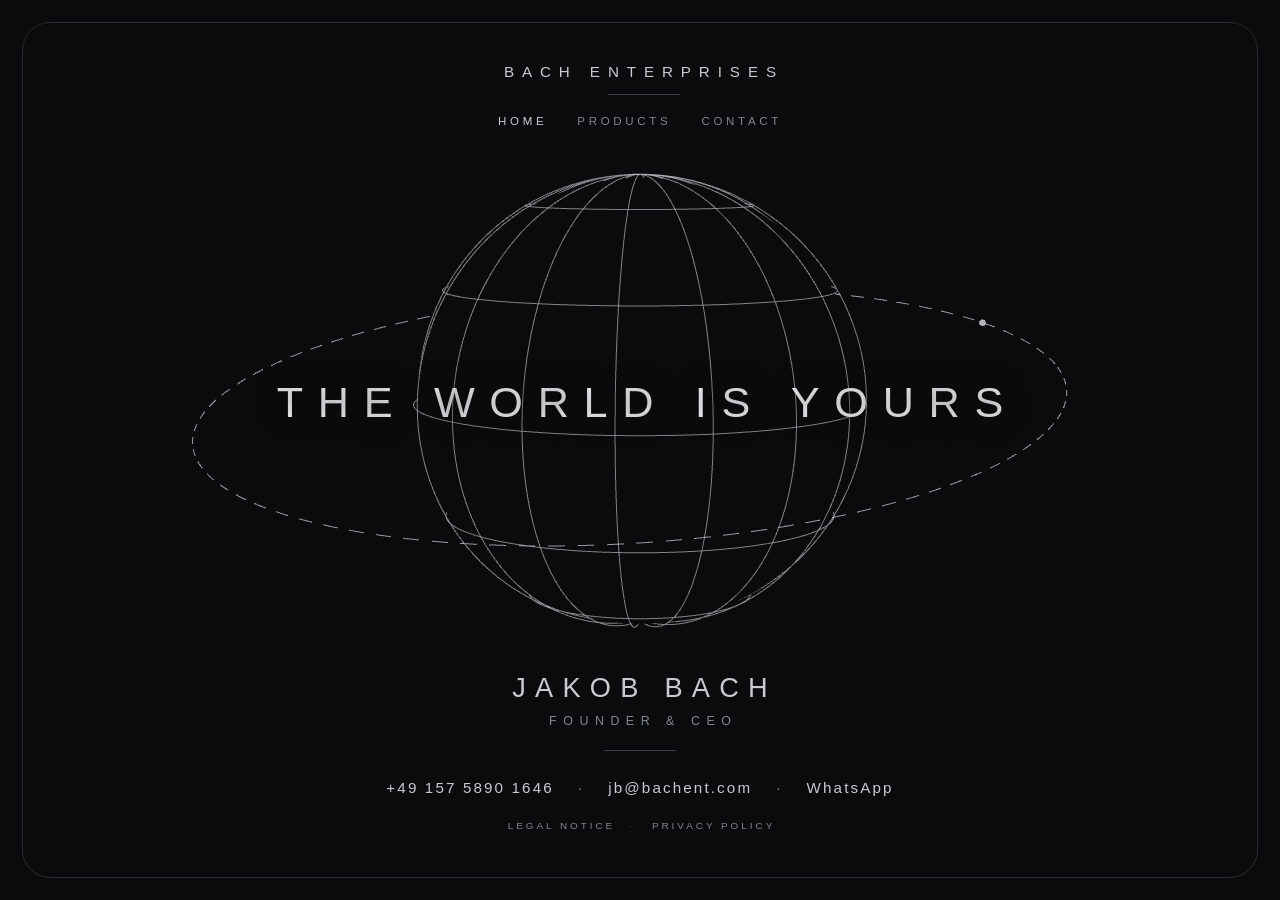
<file: index.html>
<!DOCTYPE html>
<html lang="en">
<head>
<meta charset="utf-8">
<meta name="viewport" content="width=device-width, initial-scale=1">
<title>Bach Enterprises</title>
<meta name="description" content="Bach Enterprises — Jakob Bach, Founder & CEO. The world is yours. Get in touch.">
<meta name="theme-color" content="#0a0b0c">
<link rel="canonical" href="https://bachent.com/">
<meta property="og:title" content="Bach Enterprises">
<meta property="og:description" content="The world is yours. — Jakob Bach, Founder & CEO">
<meta property="og:type" content="website">
<meta property="og:url" content="https://bachent.com/">
<meta property="og:image" content="https://bachent.com/og.png">
<meta property="og:image:width" content="1200">
<meta property="og:image:height" content="630">
<meta name="twitter:card" content="summary_large_image">
<link rel="icon" href="/favicon.png" sizes="48x48">
<link rel="icon" href="data:image/svg+xml,%3Csvg xmlns='http://www.w3.org/2000/svg' viewBox='0 0 64 64'%3E%3Crect width='64' height='64' rx='12' fill='%230a0b0c'/%3E%3Ccircle cx='32' cy='32' r='15' fill='none' stroke='%23c7cbce' stroke-width='2'/%3E%3Cellipse cx='32' cy='32' rx='15' ry='6.2' fill='none' stroke='%23c7cbce' stroke-width='2'/%3E%3Cellipse cx='32' cy='32' rx='6.2' ry='15' fill='none' stroke='%23c7cbce' stroke-width='2'/%3E%3Cellipse cx='32' cy='32' rx='26' ry='9' fill='none' stroke='%23888d91' stroke-width='1.6' stroke-dasharray='4 3' transform='rotate(-14 32 32)'/%3E%3C/svg%3E" type="image/svg+xml">
<link rel="apple-touch-icon" href="/apple-touch-icon.png">

<!-- Importmap MUSS vor allen module-Scripts stehen -->
<script type="importmap">
{ "imports": { "three": "./vendor/three.module.js" } }
</script>

<!-- Sichtbarkeits-Gate, JS-unabhaengig robust: ohne JS ist alles sichtbar;
     mit JS wird ausgeblendet und per .loaded eingeblendet. Scheitert das
     3D-Modul (kein Importmap-Support, 404, Blocker), schaltet der
     Error-Handler bzw. der Timeout auf den statischen Fallback um. -->
<script>
(function () {
  var root = document.documentElement;
  root.classList.add('js');
  function fallback() {
    if (!root.classList.contains('loaded')) root.classList.add('no-webgl', 'loaded');
  }
  window.addEventListener('error', function (e) {
    var t = e.target;
    if ((t && t.tagName === 'SCRIPT') || /module|import/i.test(e.message || '')) fallback();
  }, true);
  setTimeout(fallback, 3000);
})();
</script>

<link rel="stylesheet" href="./styles.css">
</head>
<body>

<canvas id="scene" aria-hidden="true"></canvas>

<!-- Statischer Fallback (kein WebGL / kein JS): Orbit vorne unten kreuzend,
     nach rechts steigend — wie auf der Kartenrückseite -->
<div id="fallback" aria-hidden="true">
  <svg viewBox="0 0 856 540" preserveAspectRatio="xMidYMid meet" fill="none">
    <g stroke="#82878c" stroke-width="1.4">
      <ellipse cx="428" cy="270" rx="230" ry="78" stroke-dasharray="10 8" transform="rotate(-12 428 270)"/>
    </g>
    <g>
      <circle cx="428" cy="270" r="128" fill="#0a0b0c"/>
      <g stroke="#c7cbce" stroke-width="1.4">
        <circle cx="428" cy="270" r="128"/>
        <ellipse cx="428" cy="270" rx="128" ry="52"/>
        <ellipse cx="428" cy="270" rx="128" ry="102"/>
        <ellipse cx="428" cy="270" rx="52" ry="128"/>
        <ellipse cx="428" cy="270" rx="102" ry="128"/>
        <line x1="300" y1="270" x2="556" y2="270"/>
        <line x1="428" y1="142" x2="428" y2="398"/>
      </g>
    </g>
    <g stroke="#a8adb1" stroke-width="1.4">
      <path d="M 205.4 324.2 A 230 78 -12 0 0 653.4 229.0" stroke-dasharray="10 8"/>
    </g>
  </svg>
</div>

<div class="card-edge" aria-hidden="true"></div>

<div class="stage">
  <header class="brand">
    <h1>Bach&nbsp;Enterprises</h1>
    <nav class="menu" aria-label="Site">
      <a href="./" aria-current="page">Home</a>
      <a href="products.html">Products</a>
      <a href="contact.html">Contact</a>
    </nav>
  </header>

  <main id="taglineWrap">
    <p class="tagline glint" data-em="19">The&nbsp;World&nbsp;Is&nbsp;Yours</p>
  </main>

  <footer id="foot">
    <div class="who">
      <p class="name">Jakob&nbsp;Bach</p>
      <p class="role">Founder&nbsp;&amp;&nbsp;CEO</p>
    </div>
    <nav class="contact" aria-label="Contact">
      <a href="tel:+4915758901646" aria-label="Call +49 157 5890 1646">+49&nbsp;157&nbsp;5890&nbsp;1646</a>
      <span class="dot" aria-hidden="true">·</span>
      <a href="mailto:jb@bachent.com" aria-label="Email jb@bachent.com">jb@bachent.com</a>
      <span class="dot" aria-hidden="true">·</span>
      <a href="https://wa.me/4915758901646" rel="noopener" aria-label="Chat on WhatsApp">WhatsApp</a>
    </nav>
    <p class="legal-link">
      <a href="legal.html">Legal Notice</a><span class="dot" aria-hidden="true">·</span><a href="privacy.html">Privacy Policy</a>
    </p>
  </footer>
</div>

<script type="module" src="./scene.js"></script>
</body>
</html>
</file>
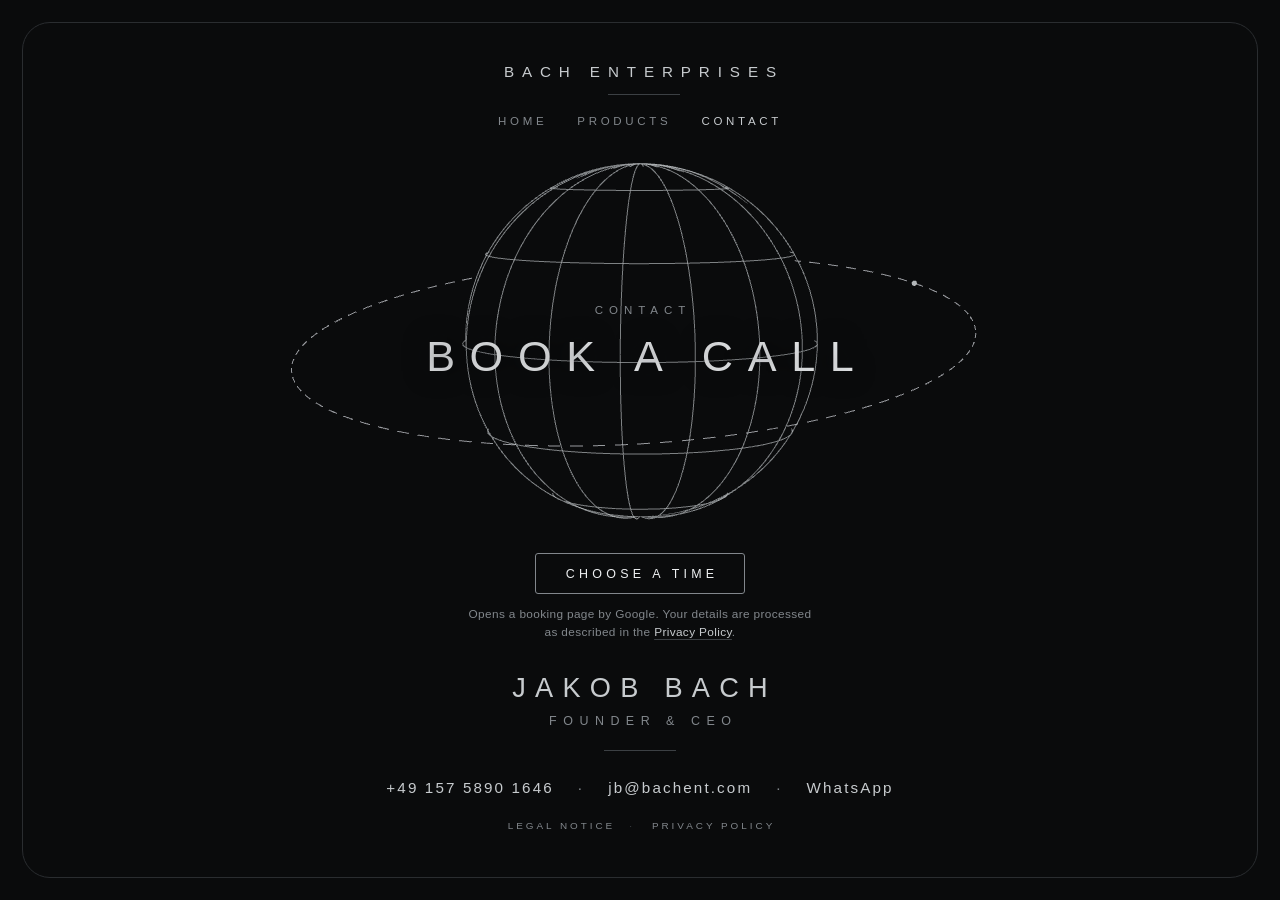
<file: contact.html>
<!DOCTYPE html>
<html lang="en">
<head>
<meta charset="utf-8">
<meta name="viewport" content="width=device-width, initial-scale=1">
<title>Contact — Bach Enterprises</title>
<meta name="description" content="Book a call with Jakob Bach, Bach Enterprises.">
<meta name="theme-color" content="#0a0b0c">
<link rel="canonical" href="https://bachent.com/contact.html">
<meta property="og:title" content="Contact — Bach Enterprises">
<meta property="og:description" content="Book a call with Jakob Bach, Bach Enterprises.">
<meta property="og:type" content="website">
<meta property="og:url" content="https://bachent.com/contact.html">
<meta property="og:image" content="https://bachent.com/og.png">
<meta property="og:image:width" content="1200">
<meta property="og:image:height" content="630">
<meta name="twitter:card" content="summary_large_image">
<link rel="icon" href="/favicon.png" sizes="48x48">
<link rel="icon" href="data:image/svg+xml,%3Csvg xmlns='http://www.w3.org/2000/svg' viewBox='0 0 64 64'%3E%3Crect width='64' height='64' rx='12' fill='%230a0b0c'/%3E%3Ccircle cx='32' cy='32' r='15' fill='none' stroke='%23c7cbce' stroke-width='2'/%3E%3Cellipse cx='32' cy='32' rx='15' ry='6.2' fill='none' stroke='%23c7cbce' stroke-width='2'/%3E%3Cellipse cx='32' cy='32' rx='6.2' ry='15' fill='none' stroke='%23c7cbce' stroke-width='2'/%3E%3Cellipse cx='32' cy='32' rx='26' ry='9' fill='none' stroke='%23888d91' stroke-width='1.6' stroke-dasharray='4 3' transform='rotate(-14 32 32)'/%3E%3C/svg%3E" type="image/svg+xml">
<link rel="apple-touch-icon" href="/apple-touch-icon.png">

<!-- Importmap MUSS vor allen module-Scripts stehen -->
<script type="importmap">
{ "imports": { "three": "./vendor/three.module.js" } }
</script>

<!-- Sichtbarkeits-Gate, JS-unabhaengig robust: ohne JS ist alles sichtbar;
     mit JS wird ausgeblendet und per .loaded eingeblendet. Scheitert das
     3D-Modul (kein Importmap-Support, 404, Blocker), schaltet der
     Error-Handler bzw. der Timeout auf den statischen Fallback um. -->
<script>
(function () {
  var root = document.documentElement;
  root.classList.add('js');
  function fallback() {
    if (!root.classList.contains('loaded')) root.classList.add('no-webgl', 'loaded');
  }
  window.addEventListener('error', function (e) {
    var t = e.target;
    if ((t && t.tagName === 'SCRIPT') || /module|import/i.test(e.message || '')) fallback();
  }, true);
  setTimeout(fallback, 3000);
})();
</script>

<link rel="stylesheet" href="./styles.css">
</head>
<body>

<canvas id="scene" aria-hidden="true"></canvas>

<!-- Statischer Fallback (kein WebGL / kein JS): Orbit vorne unten kreuzend,
     nach rechts steigend — wie auf der Kartenrückseite -->
<div id="fallback" aria-hidden="true">
  <svg viewBox="0 0 856 540" preserveAspectRatio="xMidYMid meet" fill="none">
    <g stroke="#82878c" stroke-width="1.4">
      <ellipse cx="428" cy="270" rx="230" ry="78" stroke-dasharray="10 8" transform="rotate(-12 428 270)"/>
    </g>
    <g>
      <circle cx="428" cy="270" r="128" fill="#0a0b0c"/>
      <g stroke="#c7cbce" stroke-width="1.4">
        <circle cx="428" cy="270" r="128"/>
        <ellipse cx="428" cy="270" rx="128" ry="52"/>
        <ellipse cx="428" cy="270" rx="128" ry="102"/>
        <ellipse cx="428" cy="270" rx="52" ry="128"/>
        <ellipse cx="428" cy="270" rx="102" ry="128"/>
        <line x1="300" y1="270" x2="556" y2="270"/>
        <line x1="428" y1="142" x2="428" y2="398"/>
      </g>
    </g>
    <g stroke="#a8adb1" stroke-width="1.4">
      <path d="M 205.4 324.2 A 230 78 -12 0 0 653.4 229.0" stroke-dasharray="10 8"/>
    </g>
  </svg>
</div>

<div class="card-edge" aria-hidden="true"></div>

<div class="stage has-offer">
  <header class="brand">
    <h1>Bach&nbsp;Enterprises</h1>
    <nav class="menu" aria-label="Site">
      <a href="./">Home</a>
      <a href="products.html">Products</a>
      <a href="contact.html" aria-current="page">Contact</a>
    </nav>
  </header>

  <main id="taglineWrap">
    <p class="eyebrow">Contact</p>
    <p class="tagline glint" data-em="12">Book&nbsp;a&nbsp;Call</p>
  </main>

  <footer id="foot">
    <div class="offer">
      <a class="cta" href="https://calendar.app.google/jmKdn6SKFpkmTy7f6" target="_blank" rel="noopener noreferrer">Choose&nbsp;a&nbsp;Time</a>
      <p class="offer-note">Opens a booking page by Google. Your details are processed as described in the <a href="privacy.html">Privacy Policy</a>.</p>
    </div>
    <div class="who">
      <p class="name">Jakob&nbsp;Bach</p>
      <p class="role">Founder&nbsp;&amp;&nbsp;CEO</p>
    </div>
    <nav class="contact" aria-label="Contact">
      <a href="tel:+4915758901646" aria-label="Call +49 157 5890 1646">+49&nbsp;157&nbsp;5890&nbsp;1646</a>
      <span class="dot" aria-hidden="true">·</span>
      <a href="mailto:jb@bachent.com" aria-label="Email jb@bachent.com">jb@bachent.com</a>
      <span class="dot" aria-hidden="true">·</span>
      <a href="https://wa.me/4915758901646" rel="noopener" aria-label="Chat on WhatsApp">WhatsApp</a>
    </nav>
    <p class="legal-link">
      <a href="legal.html">Legal Notice</a><span class="dot" aria-hidden="true">·</span><a href="privacy.html">Privacy Policy</a>
    </p>
  </footer>
</div>

<script type="module" src="./scene.js"></script>
</body>
</html>
</file>
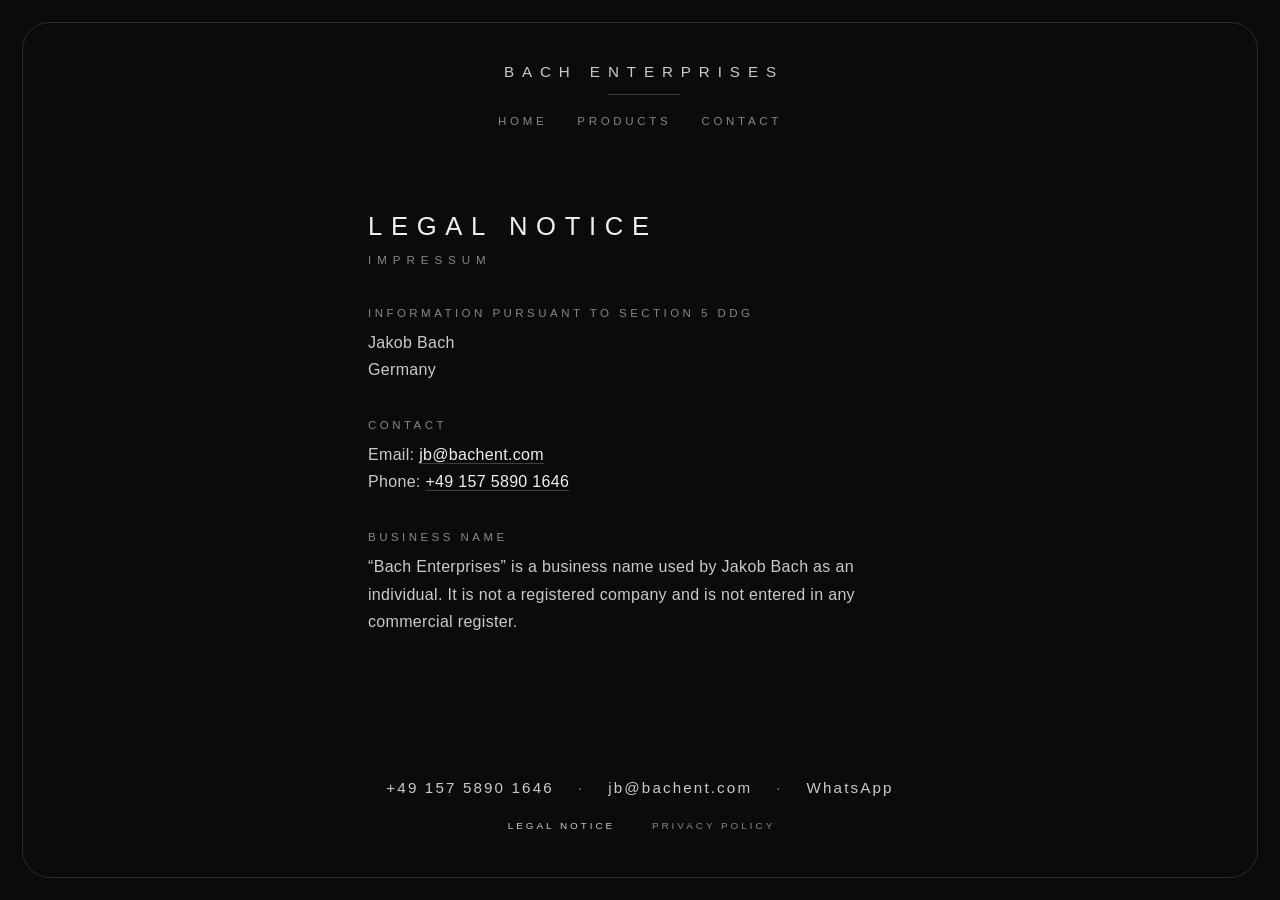
<file: legal.html>
<!DOCTYPE html>
<html lang="en">
<head>
<meta charset="utf-8">
<meta name="viewport" content="width=device-width, initial-scale=1">
<title>Legal Notice — Bach Enterprises</title>
<meta name="description" content="Legal notice (Impressum) of Bach Enterprises, Jakob Bach.">
<meta name="theme-color" content="#0a0b0c">
<link rel="canonical" href="https://bachent.com/legal.html">
<link rel="icon" href="/favicon.png" sizes="48x48">
<link rel="icon" href="data:image/svg+xml,%3Csvg xmlns='http://www.w3.org/2000/svg' viewBox='0 0 64 64'%3E%3Crect width='64' height='64' rx='12' fill='%230a0b0c'/%3E%3Ccircle cx='32' cy='32' r='15' fill='none' stroke='%23c7cbce' stroke-width='2'/%3E%3Cellipse cx='32' cy='32' rx='15' ry='6.2' fill='none' stroke='%23c7cbce' stroke-width='2'/%3E%3Cellipse cx='32' cy='32' rx='6.2' ry='15' fill='none' stroke='%23c7cbce' stroke-width='2'/%3E%3Cellipse cx='32' cy='32' rx='26' ry='9' fill='none' stroke='%23888d91' stroke-width='1.6' stroke-dasharray='4 3' transform='rotate(-14 32 32)'/%3E%3C/svg%3E" type="image/svg+xml">
<link rel="apple-touch-icon" href="/apple-touch-icon.png">

<!-- Textseite ohne 3D-Szene: bewusst ohne Sichtbarkeits-Gate, Importmap und
     scene.js — das Gate würde den Inhalt sonst bis zum 3s-Timeout ausblenden. -->
<link rel="stylesheet" href="./styles.css">
</head>
<body>

<div class="card-edge" aria-hidden="true"></div>

<div class="stage stage-doc">
  <header class="brand">
    <h1>Bach&nbsp;Enterprises</h1>
    <nav class="menu" aria-label="Site">
      <a href="./">Home</a>
      <a href="products.html">Products</a>
      <a href="contact.html">Contact</a>
    </nav>
  </header>

  <main class="doc">
    <h2>Legal Notice</h2>
    <p class="doc-sub">Impressum</p>

    <h3>Information pursuant to Section&nbsp;5 DDG</h3>
    <p>Jakob Bach<br>Germany</p>

    <h3>Contact</h3>
    <p>
      Email: <a href="mailto:jb@bachent.com">jb@bachent.com</a><br>
      Phone: <a href="tel:+4915758901646">+49&nbsp;157&nbsp;5890&nbsp;1646</a>
    </p>

    <h3>Business Name</h3>
    <p>“Bach Enterprises” is a business name used by Jakob Bach as an individual. It is not a registered company and is not entered in any commercial register.</p>
  </main>

  <footer class="doc-foot">
    <nav class="contact" aria-label="Contact">
      <a href="tel:+4915758901646" aria-label="Call +49 157 5890 1646">+49&nbsp;157&nbsp;5890&nbsp;1646</a>
      <span class="dot" aria-hidden="true">·</span>
      <a href="mailto:jb@bachent.com" aria-label="Email jb@bachent.com">jb@bachent.com</a>
      <span class="dot" aria-hidden="true">·</span>
      <a href="https://wa.me/4915758901646" rel="noopener" aria-label="Chat on WhatsApp">WhatsApp</a>
    </nav>
    <p class="legal-link">
      <a href="legal.html" aria-current="page">Legal Notice</a><span class="dot" aria-hidden="true">·</span><a href="privacy.html">Privacy Policy</a>
    </p>
  </footer>
</div>

</body>
</html>
</file>
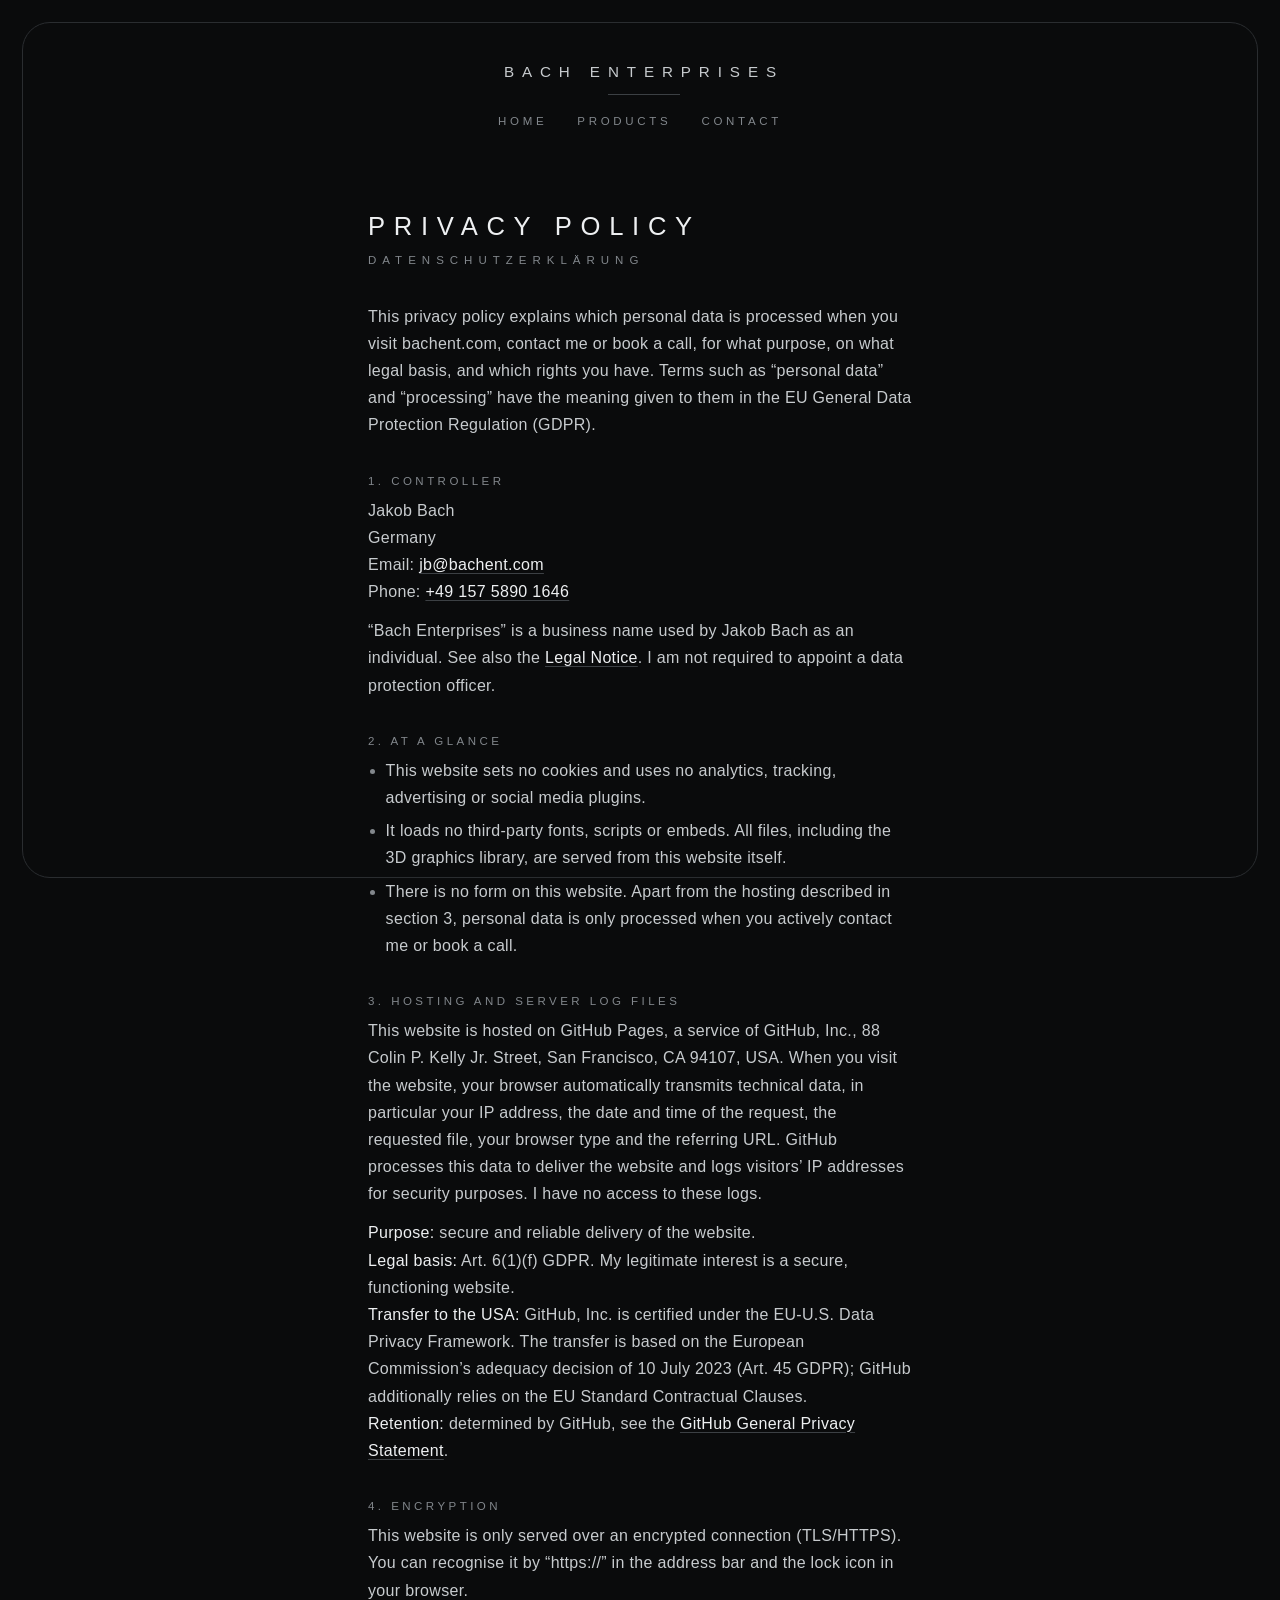
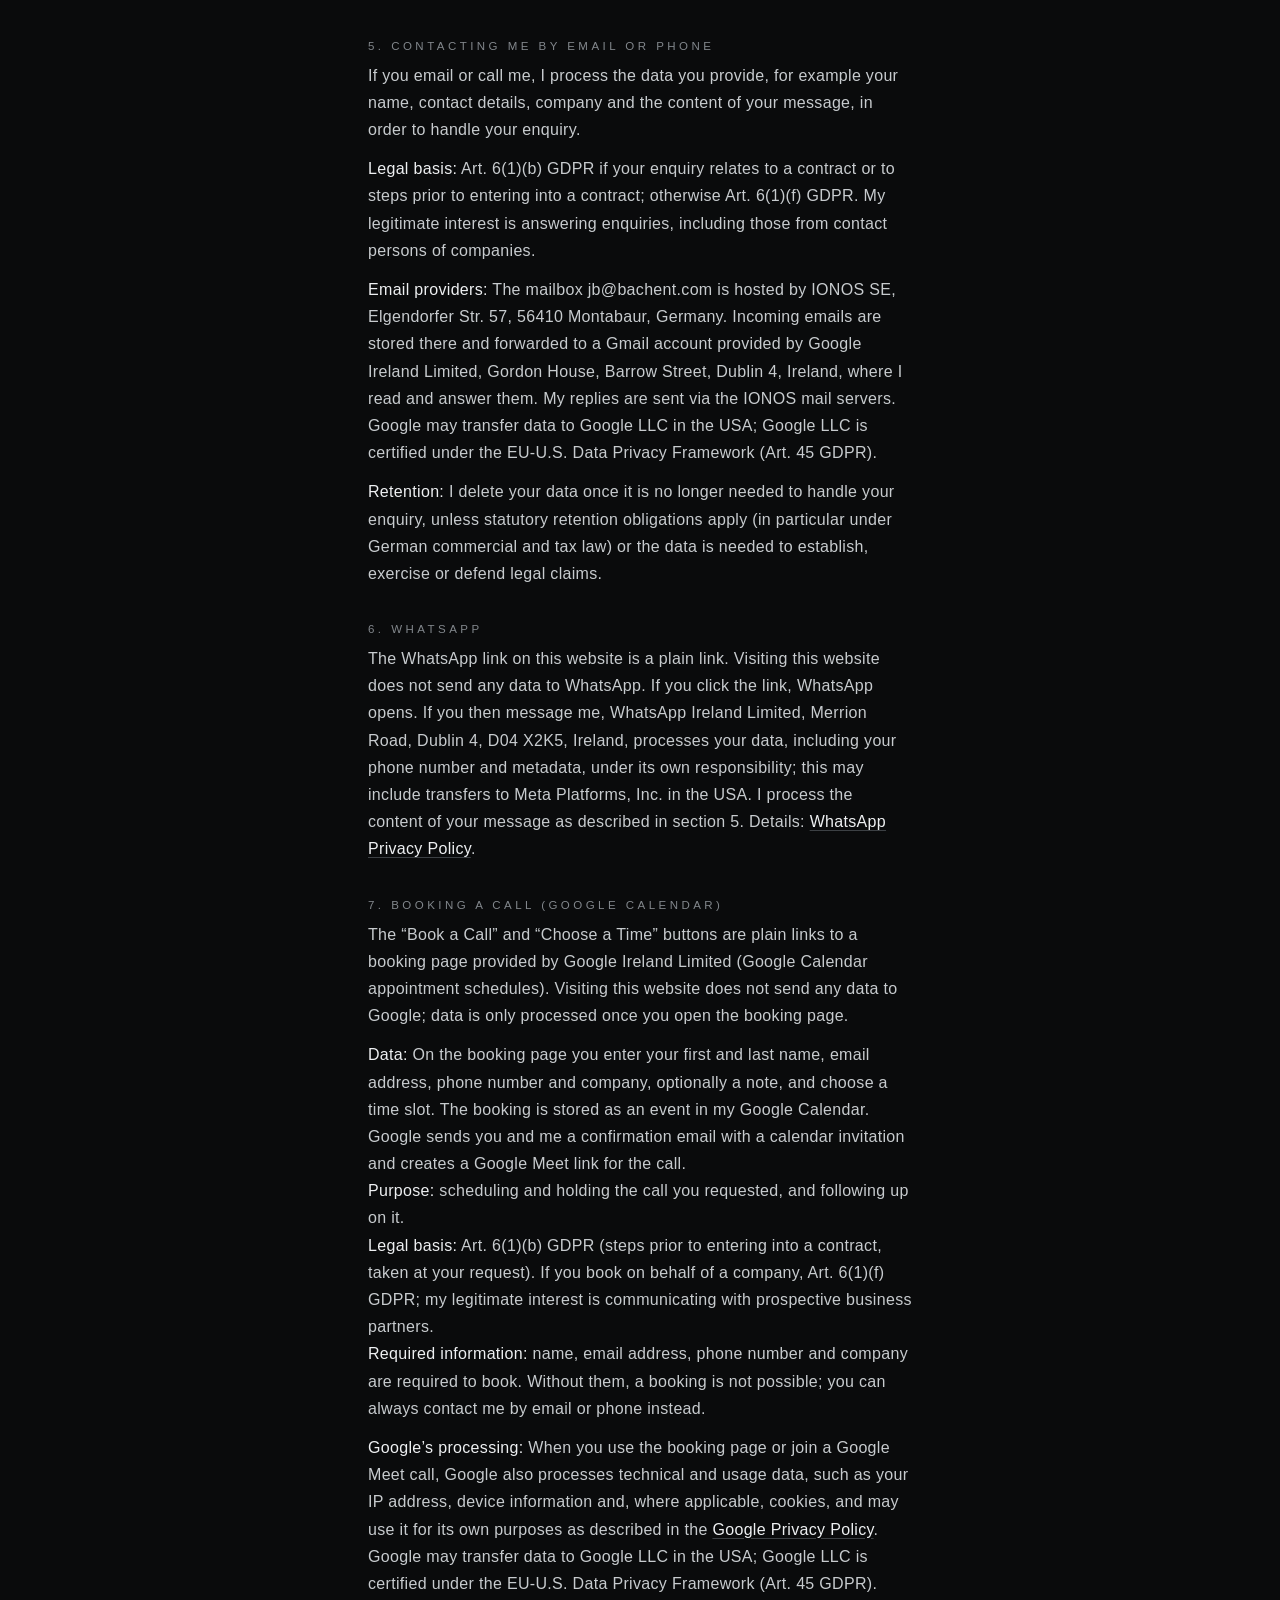
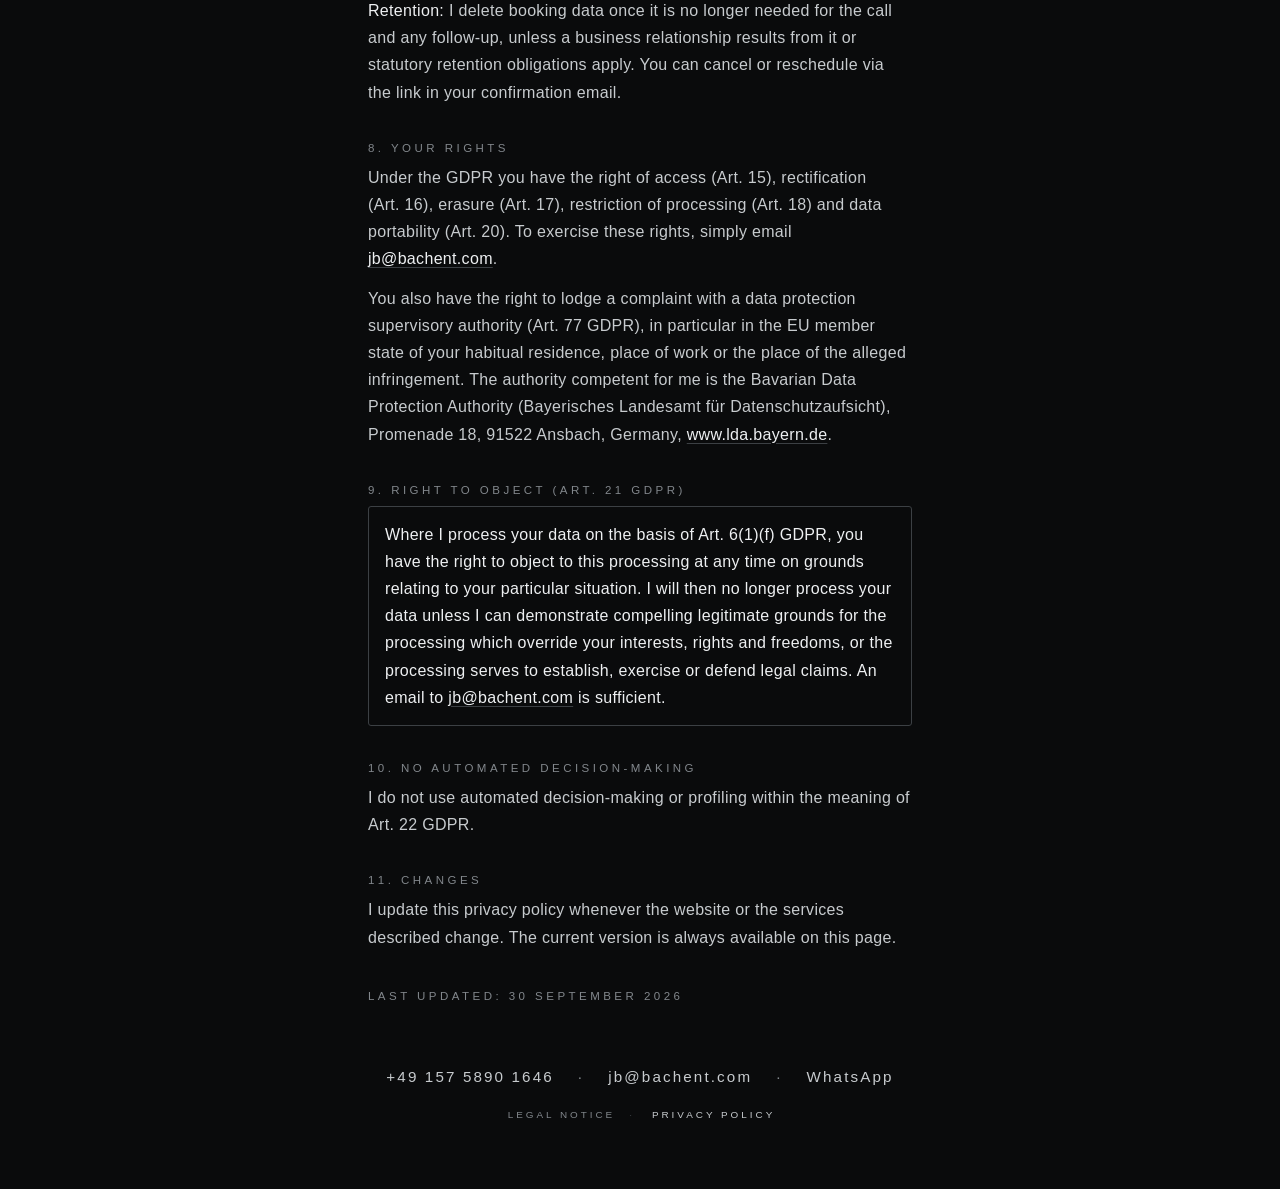
<file: privacy.html>
<!DOCTYPE html>
<html lang="en">
<head>
<meta charset="utf-8">
<meta name="viewport" content="width=device-width, initial-scale=1">
<title>Privacy Policy — Bach Enterprises</title>
<meta name="description" content="Privacy policy (Datenschutzerklärung) of Bach Enterprises, Jakob Bach.">
<meta name="theme-color" content="#0a0b0c">
<link rel="canonical" href="https://bachent.com/privacy.html">
<link rel="icon" href="/favicon.png" sizes="48x48">
<link rel="icon" href="data:image/svg+xml,%3Csvg xmlns='http://www.w3.org/2000/svg' viewBox='0 0 64 64'%3E%3Crect width='64' height='64' rx='12' fill='%230a0b0c'/%3E%3Ccircle cx='32' cy='32' r='15' fill='none' stroke='%23c7cbce' stroke-width='2'/%3E%3Cellipse cx='32' cy='32' rx='15' ry='6.2' fill='none' stroke='%23c7cbce' stroke-width='2'/%3E%3Cellipse cx='32' cy='32' rx='6.2' ry='15' fill='none' stroke='%23c7cbce' stroke-width='2'/%3E%3Cellipse cx='32' cy='32' rx='26' ry='9' fill='none' stroke='%23888d91' stroke-width='1.6' stroke-dasharray='4 3' transform='rotate(-14 32 32)'/%3E%3C/svg%3E" type="image/svg+xml">
<link rel="apple-touch-icon" href="/apple-touch-icon.png">

<!-- Textseite ohne 3D-Szene: bewusst ohne Sichtbarkeits-Gate, Importmap und
     scene.js (siehe legal.html). -->
<link rel="stylesheet" href="./styles.css">
</head>
<body>

<div class="card-edge" aria-hidden="true"></div>

<div class="stage stage-doc">
  <header class="brand">
    <h1>Bach&nbsp;Enterprises</h1>
    <nav class="menu" aria-label="Site">
      <a href="./">Home</a>
      <a href="products.html">Products</a>
      <a href="contact.html">Contact</a>
    </nav>
  </header>

  <main class="doc">
    <h2>Privacy Policy</h2>
    <p class="doc-sub">Datenschutzerklärung</p>

    <p class="doc-lead">This privacy policy explains which personal data is processed when you visit bachent.com, contact me or book a call, for what purpose, on what legal basis, and which rights you have. Terms such as “personal data” and “processing” have the meaning given to them in the EU General Data Protection Regulation (GDPR).</p>

    <h3>1. Controller</h3>
    <p>Jakob Bach<br>Germany<br>
      Email: <a href="mailto:jb@bachent.com">jb@bachent.com</a><br>
      Phone: <a href="tel:+4915758901646">+49&nbsp;157&nbsp;5890&nbsp;1646</a></p>
    <p>“Bach Enterprises” is a business name used by Jakob Bach as an individual. See also the <a href="legal.html">Legal Notice</a>. I am not required to appoint a data protection officer.</p>

    <h3>2. At a Glance</h3>
    <ul>
      <li>This website sets no cookies and uses no analytics, tracking, advertising or social media plugins.</li>
      <li>It loads no third-party fonts, scripts or embeds. All files, including the 3D graphics library, are served from this website itself.</li>
      <li>There is no form on this website. Apart from the hosting described in section&nbsp;3, personal data is only processed when you actively contact me or book a call.</li>
    </ul>

    <h3>3. Hosting and Server Log Files</h3>
    <p>This website is hosted on GitHub Pages, a service of GitHub, Inc., 88 Colin P. Kelly Jr. Street, San Francisco, CA 94107, USA. When you visit the website, your browser automatically transmits technical data, in particular your IP address, the date and time of the request, the requested file, your browser type and the referring URL. GitHub processes this data to deliver the website and logs visitors’ IP addresses for security purposes. I have no access to these logs.</p>
    <p><strong>Purpose:</strong> secure and reliable delivery of the website.<br>
      <strong>Legal basis:</strong> Art.&nbsp;6(1)(f) GDPR. My legitimate interest is a secure, functioning website.<br>
      <strong>Transfer to the USA:</strong> GitHub, Inc. is certified under the EU-U.S. Data Privacy Framework. The transfer is based on the European Commission’s adequacy decision of 10&nbsp;July&nbsp;2023 (Art.&nbsp;45 GDPR); GitHub additionally relies on the EU Standard Contractual Clauses.<br>
      <strong>Retention:</strong> determined by GitHub, see the <a href="https://docs.github.com/en/site-policy/privacy-policies/github-general-privacy-statement" rel="noopener noreferrer">GitHub General Privacy Statement</a>.</p>

    <h3>4. Encryption</h3>
    <p>This website is only served over an encrypted connection (TLS/HTTPS). You can recognise it by “https://” in the address bar and the lock icon in your browser.</p>

    <h3>5. Contacting Me by Email or Phone</h3>
    <p>If you email or call me, I process the data you provide, for example your name, contact details, company and the content of your message, in order to handle your enquiry.</p>
    <p><strong>Legal basis:</strong> Art.&nbsp;6(1)(b) GDPR if your enquiry relates to a contract or to steps prior to entering into a contract; otherwise Art.&nbsp;6(1)(f) GDPR. My legitimate interest is answering enquiries, including those from contact persons of companies.</p>
    <p><strong>Email providers:</strong> The mailbox jb@bachent.com is hosted by IONOS SE, Elgendorfer Str.&nbsp;57, 56410 Montabaur, Germany. Incoming emails are stored there and forwarded to a Gmail account provided by Google Ireland Limited, Gordon House, Barrow Street, Dublin&nbsp;4, Ireland, where I read and answer them. My replies are sent via the IONOS mail servers. Google may transfer data to Google LLC in the USA; Google LLC is certified under the EU-U.S. Data Privacy Framework (Art.&nbsp;45 GDPR).</p>
    <p><strong>Retention:</strong> I delete your data once it is no longer needed to handle your enquiry, unless statutory retention obligations apply (in particular under German commercial and tax law) or the data is needed to establish, exercise or defend legal claims.</p>

    <h3>6. WhatsApp</h3>
    <p>The WhatsApp link on this website is a plain link. Visiting this website does not send any data to WhatsApp. If you click the link, WhatsApp opens. If you then message me, WhatsApp Ireland Limited, Merrion Road, Dublin&nbsp;4, D04&nbsp;X2K5, Ireland, processes your data, including your phone number and metadata, under its own responsibility; this may include transfers to Meta Platforms, Inc. in the USA. I process the content of your message as described in section&nbsp;5. Details: <a href="https://www.whatsapp.com/legal/privacy-policy-eea" rel="noopener noreferrer">WhatsApp Privacy Policy</a>.</p>

    <h3>7. Booking a Call (Google Calendar)</h3>
    <p>The “Book a Call” and “Choose a Time” buttons are plain links to a booking page provided by Google Ireland Limited (Google Calendar appointment schedules). Visiting this website does not send any data to Google; data is only processed once you open the booking page.</p>
    <p><strong>Data:</strong> On the booking page you enter your first and last name, email address, phone number and company, optionally a note, and choose a time slot. The booking is stored as an event in my Google Calendar. Google sends you and me a confirmation email with a calendar invitation and creates a Google Meet link for the call.<br>
      <strong>Purpose:</strong> scheduling and holding the call you requested, and following up on it.<br>
      <strong>Legal basis:</strong> Art.&nbsp;6(1)(b) GDPR (steps prior to entering into a contract, taken at your request). If you book on behalf of a company, Art.&nbsp;6(1)(f) GDPR; my legitimate interest is communicating with prospective business partners.<br>
      <strong>Required information:</strong> name, email address, phone number and company are required to book. Without them, a booking is not possible; you can always contact me by email or phone instead.</p>
    <p><strong>Google’s processing:</strong> When you use the booking page or join a Google Meet call, Google also processes technical and usage data, such as your IP address, device information and, where applicable, cookies, and may use it for its own purposes as described in the <a href="https://policies.google.com/privacy" rel="noopener noreferrer">Google Privacy Policy</a>. Google may transfer data to Google LLC in the USA; Google LLC is certified under the EU-U.S. Data Privacy Framework (Art.&nbsp;45 GDPR).<br>
      <strong>Retention:</strong> I delete booking data once it is no longer needed for the call and any follow-up, unless a business relationship results from it or statutory retention obligations apply. You can cancel or reschedule via the link in your confirmation email.</p>

    <h3>8. Your Rights</h3>
    <p>Under the GDPR you have the right of access (Art.&nbsp;15), rectification (Art.&nbsp;16), erasure (Art.&nbsp;17), restriction of processing (Art.&nbsp;18) and data portability (Art.&nbsp;20). To exercise these rights, simply email <a href="mailto:jb@bachent.com">jb@bachent.com</a>.</p>
    <p>You also have the right to lodge a complaint with a data protection supervisory authority (Art.&nbsp;77 GDPR), in particular in the EU member state of your habitual residence, place of work or the place of the alleged infringement. The authority competent for me is the Bavarian Data Protection Authority (Bayerisches Landesamt für Datenschutzaufsicht), Promenade&nbsp;18, 91522 Ansbach, Germany, <a href="https://www.lda.bayern.de" rel="noopener noreferrer">www.lda.bayern.de</a>.</p>

    <h3>9. Right to Object (Art.&nbsp;21 GDPR)</h3>
    <p class="doc-emph">Where I process your data on the basis of Art.&nbsp;6(1)(f) GDPR, you have the right to object to this processing at any time on grounds relating to your particular situation. I will then no longer process your data unless I can demonstrate compelling legitimate grounds for the processing which override your interests, rights and freedoms, or the processing serves to establish, exercise or defend legal claims. An email to <a href="mailto:jb@bachent.com">jb@bachent.com</a> is sufficient.</p>

    <h3>10. No Automated Decision-Making</h3>
    <p>I do not use automated decision-making or profiling within the meaning of Art.&nbsp;22 GDPR.</p>

    <h3>11. Changes</h3>
    <p>I update this privacy policy whenever the website or the services described change. The current version is always available on this page.</p>
    <p class="doc-date">Last updated: 30&nbsp;September&nbsp;2026</p>
  </main>

  <footer class="doc-foot">
    <nav class="contact" aria-label="Contact">
      <a href="tel:+4915758901646" aria-label="Call +49 157 5890 1646">+49&nbsp;157&nbsp;5890&nbsp;1646</a>
      <span class="dot" aria-hidden="true">·</span>
      <a href="mailto:jb@bachent.com" aria-label="Email jb@bachent.com">jb@bachent.com</a>
      <span class="dot" aria-hidden="true">·</span>
      <a href="https://wa.me/4915758901646" rel="noopener" aria-label="Chat on WhatsApp">WhatsApp</a>
    </nav>
    <p class="legal-link">
      <a href="legal.html">Legal Notice</a><span class="dot" aria-hidden="true">·</span><a href="privacy.html" aria-current="page">Privacy Policy</a>
    </p>
  </footer>
</div>

</body>
</html>
</file>
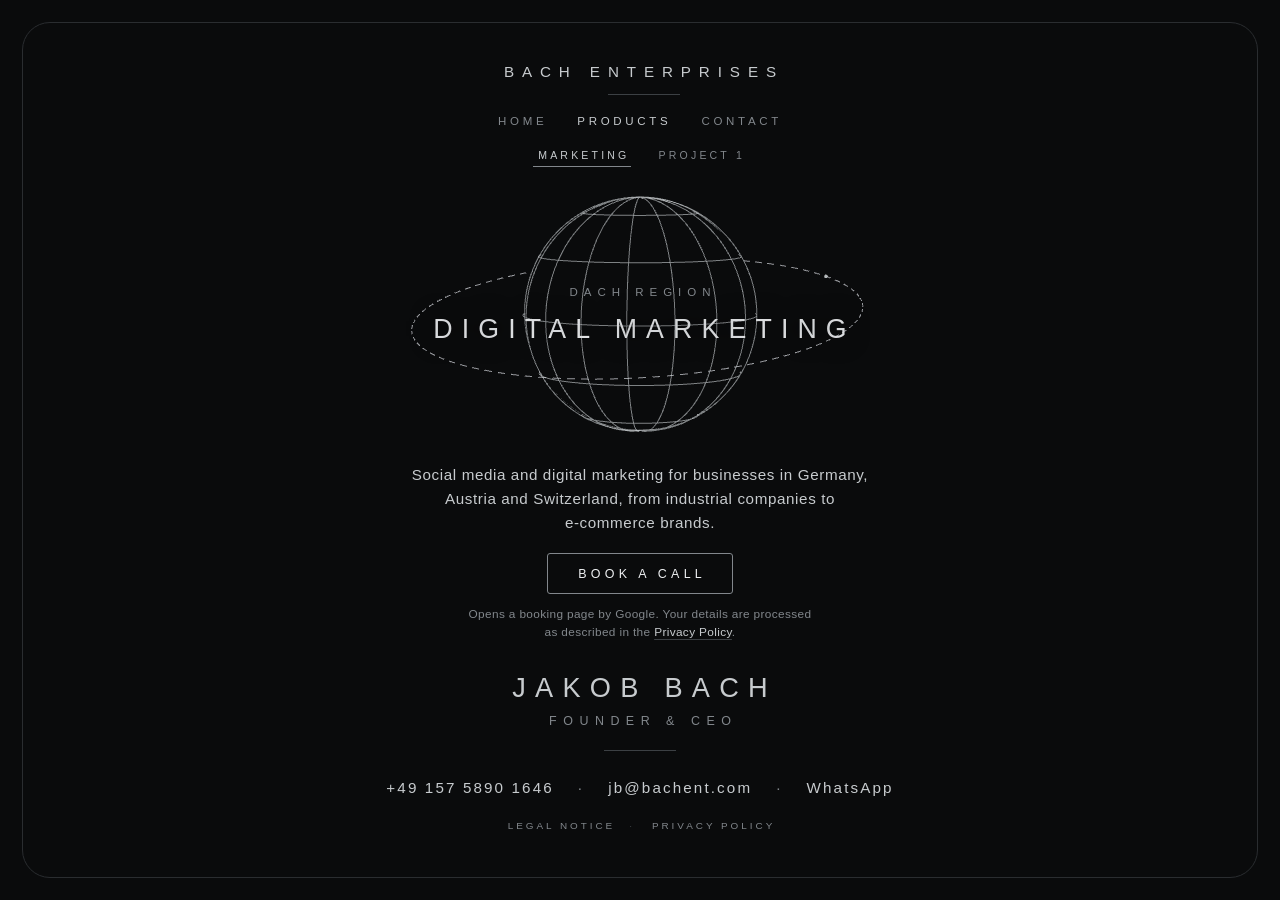
<file: products.html>
<!DOCTYPE html>
<html lang="en">
<head>
<meta charset="utf-8">
<meta name="viewport" content="width=device-width, initial-scale=1">
<title>Products — Bach Enterprises</title>
<meta name="description" content="Bach Enterprises: social media and digital marketing for businesses in the DACH region. Launching soon: Project 1.">
<meta name="theme-color" content="#0a0b0c">
<link rel="canonical" href="https://bachent.com/products.html">
<meta property="og:title" content="Products — Bach Enterprises">
<meta property="og:description" content="Digital marketing for businesses in the DACH region. Launching soon: Project 1.">
<meta property="og:type" content="website">
<meta property="og:url" content="https://bachent.com/products.html">
<meta property="og:image" content="https://bachent.com/og.png">
<meta property="og:image:width" content="1200">
<meta property="og:image:height" content="630">
<meta name="twitter:card" content="summary_large_image">
<link rel="icon" href="/favicon.png" sizes="48x48">
<link rel="icon" href="data:image/svg+xml,%3Csvg xmlns='http://www.w3.org/2000/svg' viewBox='0 0 64 64'%3E%3Crect width='64' height='64' rx='12' fill='%230a0b0c'/%3E%3Ccircle cx='32' cy='32' r='15' fill='none' stroke='%23c7cbce' stroke-width='2'/%3E%3Cellipse cx='32' cy='32' rx='15' ry='6.2' fill='none' stroke='%23c7cbce' stroke-width='2'/%3E%3Cellipse cx='32' cy='32' rx='6.2' ry='15' fill='none' stroke='%23c7cbce' stroke-width='2'/%3E%3Cellipse cx='32' cy='32' rx='26' ry='9' fill='none' stroke='%23888d91' stroke-width='1.6' stroke-dasharray='4 3' transform='rotate(-14 32 32)'/%3E%3C/svg%3E" type="image/svg+xml">
<link rel="apple-touch-icon" href="/apple-touch-icon.png">

<!-- Importmap MUSS vor allen module-Scripts stehen -->
<script type="importmap">
{ "imports": { "three": "./vendor/three.module.js" } }
</script>

<!-- Sichtbarkeits-Gate, JS-unabhaengig robust: ohne JS ist alles sichtbar;
     mit JS wird ausgeblendet und per .loaded eingeblendet. Scheitert das
     3D-Modul (kein Importmap-Support, 404, Blocker), schaltet der
     Error-Handler bzw. der Timeout auf den statischen Fallback um. -->
<script>
(function () {
  var root = document.documentElement;
  root.classList.add('js');
  function fallback() {
    if (!root.classList.contains('loaded')) root.classList.add('no-webgl', 'loaded');
  }
  window.addEventListener('error', function (e) {
    var t = e.target;
    if ((t && t.tagName === 'SCRIPT') || /module|import/i.test(e.message || '')) fallback();
  }, true);
  setTimeout(fallback, 3000);
})();
</script>

<link rel="stylesheet" href="./styles.css">
</head>
<body>

<canvas id="scene" aria-hidden="true"></canvas>

<!-- Statischer Fallback (kein WebGL / kein JS): Orbit vorne unten kreuzend,
     nach rechts steigend — wie auf der Kartenrückseite -->
<div id="fallback" aria-hidden="true">
  <svg viewBox="0 0 856 540" preserveAspectRatio="xMidYMid meet" fill="none">
    <g stroke="#82878c" stroke-width="1.4">
      <ellipse cx="428" cy="270" rx="230" ry="78" stroke-dasharray="10 8" transform="rotate(-12 428 270)"/>
    </g>
    <g>
      <circle cx="428" cy="270" r="128" fill="#0a0b0c"/>
      <g stroke="#c7cbce" stroke-width="1.4">
        <circle cx="428" cy="270" r="128"/>
        <ellipse cx="428" cy="270" rx="128" ry="52"/>
        <ellipse cx="428" cy="270" rx="128" ry="102"/>
        <ellipse cx="428" cy="270" rx="52" ry="128"/>
        <ellipse cx="428" cy="270" rx="102" ry="128"/>
        <line x1="300" y1="270" x2="556" y2="270"/>
        <line x1="428" y1="142" x2="428" y2="398"/>
      </g>
    </g>
    <g stroke="#a8adb1" stroke-width="1.4">
      <path d="M 205.4 324.2 A 230 78 -12 0 0 653.4 229.0" stroke-dasharray="10 8"/>
    </g>
  </svg>
</div>

<div class="card-edge" aria-hidden="true"></div>

<div class="stage has-offer">
  <header class="brand">
    <h1>Bach&nbsp;Enterprises</h1>
    <nav class="menu" aria-label="Site">
      <a href="./">Home</a>
      <a href="products.html" aria-current="page">Products</a>
      <a href="contact.html">Contact</a>
    </nav>
    <nav class="tabs" aria-label="Products">
      <a href="#marketing">Marketing</a>
      <a href="#project-1">Project&nbsp;1</a>
    </nav>
  </header>

  <main id="taglineWrap">
    <div id="marketing" class="panel-marketing">
      <p class="eyebrow">DACH&nbsp;Region</p>
      <p class="tagline glint" data-em="17">Digital&nbsp;Marketing</p>
    </div>
    <div id="project-1" class="panel-project">
      <p class="eyebrow">Launching&nbsp;Soon</p>
      <p class="tagline glint" data-em="10">Project&nbsp;1</p>
    </div>
  </main>

  <footer id="foot">
    <div class="offer panel-marketing">
      <p class="offer-text">Social media and digital marketing for businesses in Germany, Austria and Switzerland, from industrial companies to e&#8209;commerce brands.</p>
      <a class="cta" href="https://calendar.app.google/jmKdn6SKFpkmTy7f6" target="_blank" rel="noopener noreferrer">Book&nbsp;a&nbsp;Call</a>
      <p class="offer-note">Opens a booking page by Google. Your details are processed as described in the <a href="privacy.html">Privacy Policy</a>.</p>
    </div>
    <div class="who">
      <p class="name">Jakob&nbsp;Bach</p>
      <p class="role">Founder&nbsp;&amp;&nbsp;CEO</p>
    </div>
    <nav class="contact" aria-label="Contact">
      <a href="tel:+4915758901646" aria-label="Call +49 157 5890 1646">+49&nbsp;157&nbsp;5890&nbsp;1646</a>
      <span class="dot" aria-hidden="true">·</span>
      <a href="mailto:jb@bachent.com" aria-label="Email jb@bachent.com">jb@bachent.com</a>
      <span class="dot" aria-hidden="true">·</span>
      <a href="https://wa.me/4915758901646" rel="noopener" aria-label="Chat on WhatsApp">WhatsApp</a>
    </nav>
    <p class="legal-link">
      <a href="legal.html">Legal Notice</a><span class="dot" aria-hidden="true">·</span><a href="privacy.html">Privacy Policy</a>
    </p>
  </footer>
</div>

<script type="module" src="./scene.js"></script>
</body>
</html>
</file>
<file: styles.css>
:root {
    --bg: #0a0b0c;
    --steel: #c7cbce;
    --steel-bright: #eef0f2;
    --steel-dim: #82878c;
    --steel-faint: #3c4044;
    --hairline: #2a2d30;
    --track-wide: 0.52em;
    --track-mid: 0.34em;
  }

  * { margin: 0; padding: 0; box-sizing: border-box; }

  html, body { height: 100%; }

  body {
    background: var(--bg);
    color: var(--steel);
    font-family: "Helvetica Neue", Helvetica, "Arial Nova", Arial, sans-serif;
    font-weight: 300;
    -webkit-font-smoothing: antialiased;
    overflow-x: hidden;
    overflow-y: auto;
  }

  /* ——— Kartenkante: die Seite ist die Karte ——— */
  .card-edge {
    position: fixed;
    inset: 14px;
    border: 1px solid var(--hairline);
    border-radius: 22px;
    pointer-events: none;
    z-index: 5;
  }
  @media (min-width: 720px) {
    .card-edge { inset: 22px; border-radius: 28px; }
  }

  /* ——— Szene (Hintergrund, bleibt beim Zoom-Scroll stehen) ——— */
  #scene {
    position: fixed;
    inset: 0;
    width: 100%;
    height: 100%;
    display: block;
    z-index: 1;
  }

  .stage {
    position: relative;
    min-height: 100vh;
    min-height: 100dvh;
    display: flex;
    flex-direction: column;
    align-items: center;
    justify-content: space-between;
    text-align: center;
    z-index: 2;
    padding: clamp(38px, 7vh, 72px) 24px;
  }

  /* ——— Marke oben (wie Kartenvorderseite) ——— */
  .brand h1 {
    font-size: clamp(0.72rem, 0.6rem + 0.5vw, 0.95rem);
    font-weight: 400;
    letter-spacing: var(--track-wide);
    text-transform: uppercase;
    color: var(--steel);
    white-space: nowrap;
    padding-left: var(--track-wide); /* Tracking-Ausgleich für optische Mitte */
  }
  .brand h1::after {
    content: "";
    display: block;
    width: 72px;
    height: 1px;
    margin: 14px auto 0;
    background: var(--steel-faint);
  }

  /* ——— Menü: weitere Gravur-Zeile unter der Marke ——— */
  .menu {
    display: flex;
    align-items: center;
    justify-content: center;
    gap: 26px;
    margin-top: 16px;
    font-size: clamp(0.6rem, 0.54rem + 0.3vw, 0.72rem);
    letter-spacing: 0.32em;
    text-transform: uppercase;
  }
  .menu a {
    color: var(--steel-dim);
    text-decoration: none;
    padding: 4px 2px;
    transition: color 0.25s ease;
  }
  .menu a[aria-current="page"] { color: var(--steel); }
  .menu a[href]:hover { color: var(--steel-bright); }
  .menu a:focus-visible {
    outline: 1px solid var(--steel);
    outline-offset: 4px;
    border-radius: 2px;
  }

  /* ——— Tabs (Products): kleinere Gravur-Zeile unter dem Menü.
     Umschalten ohne JS über :target (#marketing / #project-1), Standard ist
     Marketing. Ohne :has()-Support bleiben beide Panels sichtbar. ——— */
  .tabs {
    display: flex;
    align-items: center;
    justify-content: center;
    gap: 22px;
    margin-top: 12px;
    font-size: clamp(0.56rem, 0.5rem + 0.28vw, 0.66rem);
    letter-spacing: 0.3em;
    text-transform: uppercase;
  }
  .tabs a {
    color: var(--steel-dim);
    text-decoration: none;
    padding: 6px 2px 5px;
    padding-left: calc(2px + 0.3em); /* Tracking-Ausgleich */
    border-bottom: 1px solid transparent;
    transition: color 0.25s ease, border-color 0.25s ease;
  }
  .tabs a:hover { color: var(--steel-bright); }
  .tabs a:focus-visible {
    outline: 1px solid var(--steel);
    outline-offset: 4px;
    border-radius: 2px;
  }
  @supports selector(:has(a)) {
    .panel-project { display: none; }
    body:has(#project-1:target) .panel-marketing { display: none; }
    body:has(#project-1:target) .panel-project { display: block; }
    body:has(#project-1:target) .stage.has-offer { row-gap: 0; }
    body:not(:has(#project-1:target)) .tabs a[href="#marketing"],
    body:has(#project-1:target) .tabs a[href="#project-1"] {
      color: var(--steel);
      border-bottom-color: var(--steel-dim);
    }
  }

  /* ——— Tagline quer über dem Globus (JS koppelt top an die Globus-Mitte) ——— */
  main {
    position: absolute;
    top: 46.5%;
    left: 50%;
    transform: translate(-50%, -50%);
    z-index: 3;
    pointer-events: none;
  }
  .tagline {
    /* zweiter min()-Term: passt auf jeder Breite ins Passepartout */
    font-size: min(clamp(1rem, 0.35rem + 4vw, 2.7rem), calc((100vw - 64px) / 19));
    font-weight: 200;
    letter-spacing: var(--track-mid);
    text-transform: uppercase;
    white-space: nowrap;
    color: var(--steel-bright);
    padding-left: var(--track-mid);
    text-shadow: 0 0 24px rgba(10, 11, 12, 0.9);
  }

  /* Metall-Glint: ein Lichtzug über die Tagline beim Laden */
  @supports (-webkit-background-clip: text) or (background-clip: text) {
    .glint {
      background: linear-gradient(105deg,
        var(--steel-bright) 0%, var(--steel-bright) 38%,
        #ffffff 50%,
        var(--steel-bright) 62%, var(--steel-bright) 100%);
      background-size: 320% 100%;
      background-position: 100% 0;
      -webkit-background-clip: text;
      background-clip: text;
      -webkit-text-fill-color: transparent;
      color: transparent;
      animation: glint 2.4s ease-in-out 0.9s 1 both;
    }
    @keyframes glint {
      from { background-position: 100% 0; }
      to   { background-position: 0% 0; }
    }
  }

  /* ——— Angebot unter dem Globus (Products/Marketing, Contact) ——— */
  .offer { margin-bottom: 30px; }
  /* Schmal oder flach: Mindestband für den Globus; der Fuß rutscht dafür
     unter den Falz (Seite scrollt), der CTA bleibt darüber */
  @media (max-width: 540px), (max-height: 520px) {
    .stage.has-offer { row-gap: 220px; }
    /* Szene scrollt hier mit, damit Globus und Tagline zusammenbleiben */
    body:has(.stage.has-offer) #scene,
    body:has(.stage.has-offer) #fallback { position: absolute; }
  }
  .offer-text {
    max-width: 31em;
    margin: 0 auto 18px;
    font-size: clamp(0.82rem, 0.76rem + 0.3vw, 0.95rem);
    line-height: 1.6;
    letter-spacing: 0.04em;
    color: var(--steel);
  }
  .cta {
    display: inline-block;
    padding: 13px 26px 12px;
    padding-left: calc(26px + 0.34em); /* Tracking-Ausgleich */
    border: 1px solid var(--steel-dim);
    border-radius: 3px;
    color: var(--steel-bright);
    text-decoration: none;
    font-size: clamp(0.66rem, 0.6rem + 0.3vw, 0.78rem);
    font-weight: 400;
    letter-spacing: 0.34em;
    text-transform: uppercase;
    transition: border-color 0.25s ease, background-color 0.25s ease;
  }
  .cta:hover {
    border-color: var(--steel);
    background-color: rgba(199, 203, 206, 0.06);
  }
  .cta:focus-visible {
    outline: 1px solid var(--steel);
    outline-offset: 4px;
  }
  /* Datenschutz-Hinweis unter dem CTA (Info nach Art. 13, keine Einwilligung) */
  .offer-note {
    max-width: 30em;
    margin: 12px auto 0;
    font-size: clamp(0.66rem, 0.62rem + 0.15vw, 0.74rem);
    line-height: 1.5;
    letter-spacing: 0.03em;
    color: var(--steel-dim);
  }
  .offer-note a {
    color: var(--steel);
    text-decoration: underline;
    text-decoration-color: var(--steel-faint);
    text-underline-offset: 3px;
  }
  .offer-note a:hover { text-decoration-color: var(--steel); }

  /* ——— Person + Kontakt unten ——— */
  .who .name {
    font-size: clamp(1.05rem, 0.85rem + 1.2vw, 1.7rem);
    font-weight: 300;
    letter-spacing: var(--track-mid);
    text-transform: uppercase;
    color: var(--steel);
    white-space: nowrap;
    padding-left: var(--track-mid);
  }
  .who .role {
    margin-top: 10px;
    font-size: clamp(0.62rem, 0.55rem + 0.35vw, 0.78rem);
    font-weight: 400;
    letter-spacing: var(--track-wide);
    text-transform: uppercase;
    color: var(--steel-dim);
    white-space: nowrap;
    padding-left: var(--track-wide);
  }
  .who::after {
    content: "";
    display: block;
    width: 72px;
    height: 1px;
    margin: 22px auto;
    background: var(--steel-faint);
  }

  .contact {
    display: flex;
    align-items: center;
    justify-content: center;
    flex-wrap: wrap;
    gap: 6px 22px;
    font-size: clamp(0.78rem, 0.72rem + 0.35vw, 0.95rem);
    letter-spacing: 0.14em;
  }
  .contact a {
    color: var(--steel);
    text-decoration: none;
    padding: 6px 2px;
    transition: color 0.25s ease;
  }
  .contact a:hover { color: var(--steel-bright); }
  .contact a:focus-visible {
    outline: 1px solid var(--steel);
    outline-offset: 4px;
    border-radius: 2px;
  }
  .contact .dot {
    color: var(--steel-dim);
    user-select: none;
  }

  /* ——— Impressum-Link: leiseste Gravur-Zeile ganz unten ——— */
  .legal-link {
    margin-top: 12px;
    font-size: clamp(0.54rem, 0.5rem + 0.2vw, 0.62rem);
    letter-spacing: 0.3em;
    text-transform: uppercase;
  }
  .legal-link a {
    display: inline-block;
    padding: 6px 2px;
    padding-left: calc(2px + 0.3em); /* Tracking-Ausgleich */
    color: var(--steel-dim);
    text-decoration: none;
    transition: color 0.25s ease;
  }
  .legal-link a:hover,
  .legal-link a[aria-current="page"] { color: var(--steel); }
  .legal-link .dot {
    margin: 0 12px;
    color: var(--steel-faint);
    user-select: none;
  }
  .legal-link a:focus-visible {
    outline: 1px solid var(--steel);
    outline-offset: 4px;
    border-radius: 2px;
  }

  /* ——— Load-Sequenz (nur wenn JS läuft; .loaded blendet ein) ——— */
  html.js #scene, html.js .brand, html.js .offer, html.js .who,
  html.js .contact, html.js .legal-link, html.js .tagline { opacity: 0; }
  html.loaded #scene { animation: fadein 1.6s ease 0.15s both; }
  html.loaded .brand { animation: fadein 1.2s ease 0.5s both; }
  html.loaded .offer,
  html.loaded .who,
  html.loaded .contact,
  html.loaded .legal-link { animation: fadein 1.2s ease 0.7s both; }
  html.loaded .tagline { animation: fadein 1.4s ease 0.6s both; }
  @keyframes fadein { from { opacity: 0; } to { opacity: 1; } }

  @media (prefers-reduced-motion: reduce) {
    #scene, .brand, .offer, .who, .contact, .legal-link, .tagline { opacity: 1 !important; animation: none !important; }
    .glint { animation: none !important; background-position: 0 0; }
  }

  /* ——— Fallback ohne WebGL/JS: statische Kartengrafik ——— */
  #fallback {
    position: fixed;
    inset: 0;
    display: none;
    z-index: 1;
  }
  #fallback svg { width: 100%; height: 100%; }
  html.no-webgl #fallback { display: block; }
  html.no-webgl #scene { display: none; }
  html:not(.js) #fallback { display: block; }
  html:not(.js) #scene { display: none; }

  @media (max-width: 420px) {
    :root { --track-wide: 0.4em; --track-mid: 0.26em; }
  }

  /* Kontaktzeile: unterhalb ~540px passt sie nicht mehr in eine Zeile */
  @media (max-width: 540px) {
    .contact { flex-direction: column; gap: 10px; }
    .contact .dot { display: none; }
  }

  /* Flache Viewports (Handy quer): kompakter Fuß, Tagline im Karten-Maß */
  @media (max-height: 520px) {
    .stage { padding: 22px 24px; }
    .tagline { font-size: min(clamp(0.75rem, 4.6vh + 0.1rem, 1.5rem), calc((100vw - 64px) / 19)); }
    .who .name { font-size: 1rem; }
    .who .role { margin-top: 5px; font-size: 0.6rem; }
    .who::after { margin: 12px auto; }
    .brand h1::after { margin-top: 8px; }
    .menu { margin-top: 9px; }
    .tabs { margin-top: 6px; }
    .offer { margin-bottom: 14px; }
    .offer-text { margin-bottom: 10px; font-size: 0.78rem; line-height: 1.45; }
    .cta { padding-top: 9px; padding-bottom: 8px; }
    .offer-note { margin-top: 6px; }
    .legal-link { margin-top: 4px; }
  }

  /* ——— Eyebrow über der Tagline (Products: "Launching Soon") ——— */
  .eyebrow {
    margin-bottom: 16px;
    font-size: clamp(0.6rem, 0.54rem + 0.3vw, 0.72rem);
    font-weight: 400;
    letter-spacing: var(--track-wide);
    text-transform: uppercase;
    color: var(--steel-dim);
    white-space: nowrap;
    padding-left: var(--track-wide);
  }
  @media (max-height: 520px) {
    .eyebrow { margin-bottom: 8px; }
  }

  /* ——— Textseiten ohne 3D-Szene (Legal Notice): kein Sichtbarkeits-Gate,
     kein scene.js; main fließt normal statt über dem Globus zu schweben ——— */
  .stage-doc { justify-content: flex-start; }
  main.doc {
    position: static;
    transform: none;
    pointer-events: auto;
    width: 100%;
    max-width: 34rem;
    margin: clamp(40px, 9vh, 88px) auto 0;
    text-align: left;
  }
  .doc h2 {
    font-size: clamp(1.1rem, 0.9rem + 1vw, 1.6rem);
    font-weight: 200;
    letter-spacing: var(--track-mid);
    text-transform: uppercase;
    color: var(--steel-bright);
  }
  .doc .doc-sub {
    margin-top: 10px;
    font-size: clamp(0.6rem, 0.54rem + 0.3vw, 0.72rem);
    font-weight: 400;
    letter-spacing: var(--track-wide);
    text-transform: uppercase;
    color: var(--steel-dim);
  }
  .doc h3 {
    margin: 36px 0 10px;
    font-size: clamp(0.6rem, 0.54rem + 0.3vw, 0.72rem);
    font-weight: 400;
    letter-spacing: 0.3em;
    text-transform: uppercase;
    color: var(--steel-dim);
  }
  .doc p {
    font-size: clamp(0.88rem, 0.82rem + 0.25vw, 1rem);
    line-height: 1.7;
    letter-spacing: 0.02em;
    color: var(--steel);
  }
  .doc a {
    color: var(--steel-bright);
    text-decoration: underline;
    text-decoration-color: var(--steel-faint);
    text-underline-offset: 3px;
  }
  .doc a:hover { text-decoration-color: var(--steel); }
  .doc p + p { margin-top: 12px; }
  .doc strong { font-weight: 400; color: var(--steel-bright); }
  .doc .doc-lead { margin-top: 32px; }
  .doc ul { margin: 0; padding-left: 1.1em; }
  .doc li {
    font-size: clamp(0.88rem, 0.82rem + 0.25vw, 1rem);
    line-height: 1.7;
    letter-spacing: 0.02em;
    color: var(--steel);
  }
  .doc li + li { margin-top: 6px; }
  .doc li::marker { color: var(--steel-dim); }
  /* Widerspruchsrecht muss hervorgehoben sein (Art. 21 Abs. 4 DSGVO) */
  .doc .doc-emph {
    padding: 14px 16px;
    border: 1px solid var(--steel-faint);
    border-radius: 3px;
    color: var(--steel-bright);
  }
  .doc .doc-date {
    margin-top: 36px;
    font-size: clamp(0.6rem, 0.54rem + 0.3vw, 0.72rem);
    letter-spacing: 0.3em;
    text-transform: uppercase;
    color: var(--steel-dim);
  }
  .doc-foot { margin-top: auto; padding-top: 56px; }
</file>
